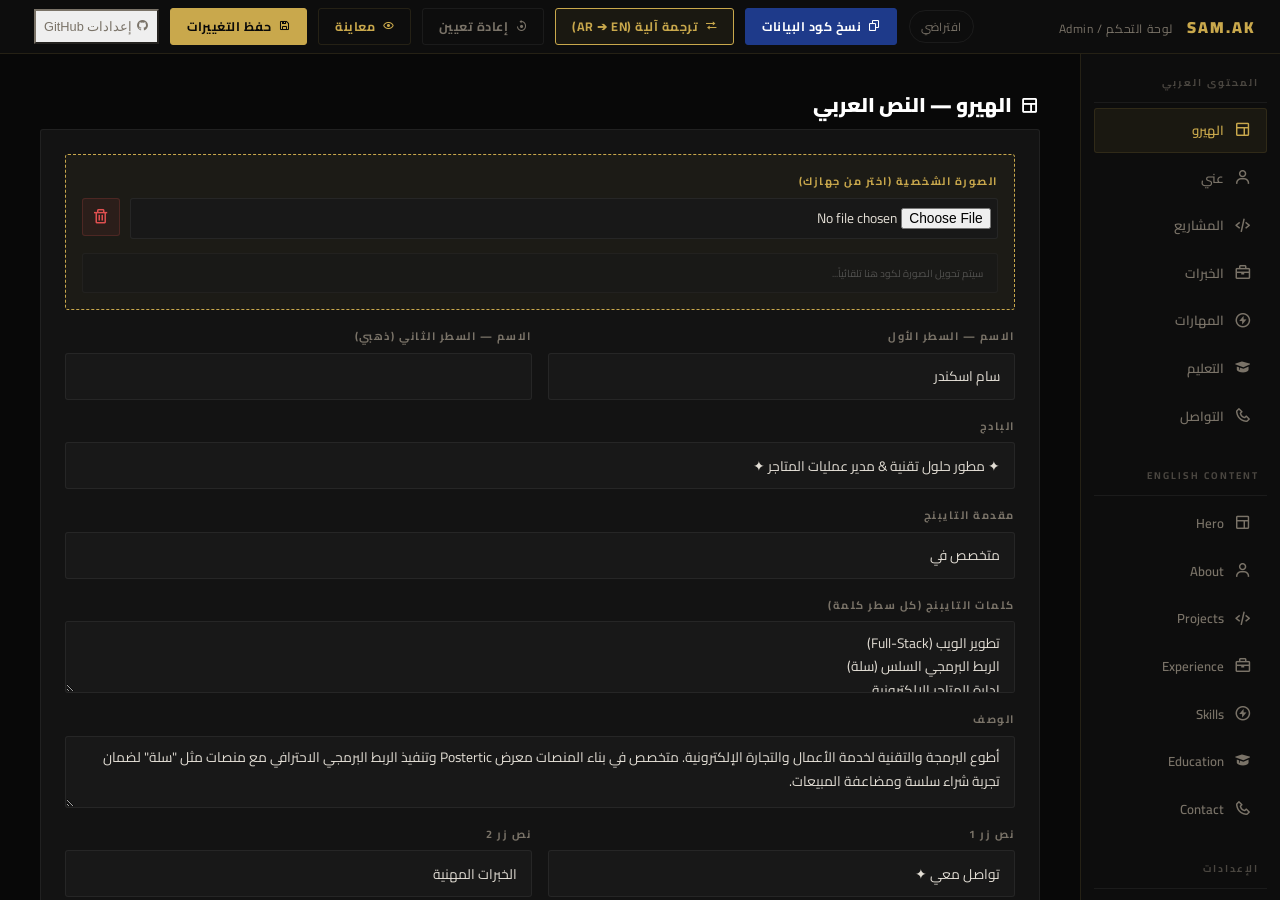
<file: admin.html>
<!DOCTYPE html>
<html lang="ar" dir="rtl">
<head>
<meta charset="UTF-8">
<meta name="viewport" content="width=device-width, initial-scale=1.0">
<title>لوحة تحكم — سيرة سام</title>
<link href="https://fonts.googleapis.com/css2?family=Cairo:wght@400;600;700;900&family=DM+Sans:wght@400;500;600;700&display=swap" rel="stylesheet">
<link href='https://unpkg.com/boxicons@2.1.4/css/boxicons.min.css' rel='stylesheet'>
<link rel="stylesheet" href="admin.css">
<meta http-equiv="Cache-Control" content="no-cache, no-store, must-revalidate">
<meta http-equiv="Pragma" content="no-cache">
<meta http-equiv="Expires" content="0">
</head>
<body>

<div id="topbar">
  <div class="tb-logo">SAM.AK <span>لوحة التحكم / Admin</span></div>
  <div class="tb-actions">
    <span class="save-status" id="save-status">لم يُحفظ بعد</span>
    <button class="tb-btn" id="btn-copy-code" style="background:#1e3a8a; color:#fff; border-color:#1e3a8a;"><i class='bx bx-copy'></i> نسخ كود البيانات</button>    <button class="tb-btn" id="btn-auto-translate" style="background:var(--sur2); color:var(--gold); border-color:var(--gold);"><i class='bx bx-transfer'></i> ترجمة آلية (AR ➔ EN)</button>
    <button class="tb-btn tb-reset" id="btn-reset"><i class='bx bx-reset'></i> إعادة تعيين</button>
    <button class="tb-btn tb-preview" id="btn-preview" onclick="window.open('index.html','_blank')"><i class='bx bx-show'></i> معاينة</button>
    <button class="tb-btn tb-save" id="btn-save"><i class='bx bx-save'></i> حفظ التغييرات</button>
  </div>
</div>

<div id="workspace">

<aside id="sidebar">
  <div class="sb-section">
    <div class="sb-section-label">المحتوى العربي</div>
    <div class="sb-item active" data-panel="ar-hero"><i class='bx bx-layout sb-icon'></i><span>الهيرو</span></div>
    <div class="sb-item" data-panel="ar-about"><i class='bx bx-user sb-icon'></i><span>عني</span></div>
    <div class="sb-item" data-panel="ar-projects"><i class='bx bx-code-alt sb-icon'></i><span>المشاريع</span></div>
    <div class="sb-item" data-panel="ar-exp"><i class='bx bx-briefcase sb-icon'></i><span>الخبرات</span></div>
    <div class="sb-item" data-panel="ar-skills"><i class='bx bx-bolt-circle sb-icon'></i><span>المهارات</span></div>
    <div class="sb-item" data-panel="ar-edu"><i class='bx bxs-graduation sb-icon'></i><span>التعليم</span></div>
    <div class="sb-item" data-panel="ar-contact"><i class='bx bx-phone sb-icon'></i><span>التواصل</span></div>
  </div>
  <div class="sb-section">
    <div class="sb-section-label">English Content</div>
    <div class="sb-item" data-panel="en-hero"><i class='bx bx-layout sb-icon'></i><span>Hero</span></div>
    <div class="sb-item" data-panel="en-about"><i class='bx bx-user sb-icon'></i><span>About</span></div>
    <div class="sb-item" data-panel="en-projects"><i class='bx bx-code-alt sb-icon'></i><span>Projects</span></div>
    <div class="sb-item" data-panel="en-exp"><i class='bx bx-briefcase sb-icon'></i><span>Experience</span></div>
    <div class="sb-item" data-panel="en-skills"><i class='bx bx-bolt-circle sb-icon'></i><span>Skills</span></div>
    <div class="sb-item" data-panel="en-edu"><i class='bx bxs-graduation sb-icon'></i><span>Education</span></div>
    <div class="sb-item" data-panel="en-contact"><i class='bx bx-phone sb-icon'></i><span>Contact</span></div>
  </div>
  <div class="sb-section">
    <div class="sb-section-label">الإعدادات</div>
    <div class="sb-item" data-panel="colors"><i class='bx bx-palette sb-icon'></i><span>الألوان</span></div>
    <div class="sb-item" data-panel="sections"><i class='bx bx-layer sb-icon'></i><span>الأقسام</span></div>
  </div>
</aside>

<main id="main">

  <div class="panel active" id="panel-ar-hero">
    <div class="panel-title"><i class='bx bx-layout'></i> الهيرو — النص العربي</div>
    <div class="card">
      <div class="f-grid">
        <div class="f-group" style="background:rgba(201,168,76,.05); padding:1rem; border:1px dashed var(--gold); border-radius:var(--r);">
          <label class="f-label" style="color:var(--gold)">الصورة الشخصية (اختر من جهازك)</label>
          <div style="display:flex; gap:10px; margin-bottom:0.5rem;">
            <input type="file" id="ar-profile-file" accept="image/*" class="f-input" style="padding:0.4rem; flex:1;">
            <button class="del-btn" id="btn-del-ar-pic" title="حذف الصورة" style="width:38px; height:38px; position:relative;"><i class='bx bx-trash'></i></button>
          </div>
          <input type="text" class="f-input" id="ar-profile-pic" placeholder="سيتم تحويل الصورة لكود هنا تلقائياً..." readonly style="opacity:0.6; font-size:10px;">
        </div>
        <div class="f-grid f-grid-2">
          <div class="f-group"><label class="f-label">الاسم — السطر الأول</label><input class="f-input" id="ar-name1"></div>
          <div class="f-group"><label class="f-label">الاسم — السطر الثاني (ذهبي)</label><input class="f-input" id="ar-name2"></div>
        </div>
        <div class="f-group"><label class="f-label">البادج</label><input class="f-input" id="ar-badge"></div>
        <div class="f-group"><label class="f-label">مقدمة التايبنج</label><input class="f-input" id="ar-subPrefix"></div>
        <div class="f-group"><label class="f-label">كلمات التايبنج (كل سطر كلمة)</label><textarea class="f-textarea" id="ar-typing"></textarea></div>
        <div class="f-group"><label class="f-label">الوصف</label><textarea class="f-textarea" id="ar-desc"></textarea></div>
        <div class="f-grid f-grid-2">
          <div class="f-group"><label class="f-label">نص زر 1</label><input class="f-input" id="ar-cta1"></div>
          <div class="f-group"><label class="f-label">نص زر 2</label><input class="f-input" id="ar-cta2"></div>
        </div>
        <div class="f-group"><label class="f-label">كلمة السحب للأسفل</label><input class="f-input" id="ar-scroll"></div>
        <div class="f-group"><label class="f-label">الفوتر</label><input class="f-input" id="ar-footer"></div>
      </div>
    </div>
  </div>

  <div class="panel" id="panel-ar-about">
    <div class="panel-title"><i class='bx bx-user'></i> عني — النص العربي</div>
    <div class="card">
      <div class="f-grid">
        <div class="f-group"><label class="f-label">عنوان القسم</label><input class="f-input" id="ar-aboutTitle"></div>
        <div class="f-group"><label class="f-label">الفقرة 1</label><textarea class="f-textarea" id="ar-aboutP1"></textarea></div>
        <div class="f-group"><label class="f-label">الفقرة 2</label><textarea class="f-textarea" id="ar-aboutP2"></textarea></div>
      </div>
      <div class="card-title" style="margin-top:1.5rem">الإحصائيات</div>
      <div class="stats-grid" id="ar-stats-grid"></div>
    </div>
  </div>

  <div class="panel" id="panel-ar-projects">
    <div class="panel-title"><i class='bx bx-code-alt'></i> المشاريع — العربي</div>
    <div class="card"><div class="f-group"><label class="f-label">عنوان القسم</label><input class="f-input" id="ar-pjTitle"></div></div>
    <div id="ar-pj-list"></div>
    <button class="add-btn" id="ar-add-pj"><i class='bx bx-plus'></i> إضافة مشروع جديد</button>
  </div>

  <div class="panel" id="panel-ar-exp">
    <div class="panel-title"><i class='bx bx-briefcase'></i> الخبرات — النص العربي</div>
    <div class="card"><div class="f-group"><label class="f-label">عنوان القسم</label><input class="f-input" id="ar-expTitle"></div></div>
    <div id="ar-exp-list"></div>
    <button class="add-btn" id="ar-add-exp"><i class='bx bx-plus'></i> إضافة خبرة جديدة</button>
  </div>

  <div class="panel" id="panel-ar-skills">
    <div class="panel-title"><i class='bx bx-bolt-circle'></i> المهارات — النص العربي</div>
    <div class="card"><div class="f-group"><label class="f-label">عنوان القسم</label><input class="f-input" id="ar-skTitle"></div></div>
    <div id="ar-sk-list"></div>
    <button class="add-btn" id="ar-add-sk"><i class='bx bx-plus'></i> إضافة مهارة</button>
  </div>

  <div class="panel" id="panel-ar-edu">
    <div class="panel-title"><i class='bx bxs-graduation'></i> التعليم — النص العربي</div>
    <div class="card"><div class="f-group"><label class="f-label">عنوان القسم</label><input class="f-input" id="ar-eduTitle"></div></div>
    <div id="ar-edu-list"></div>
    <button class="add-btn" id="ar-add-edu"><i class='bx bx-plus'></i> إضافة تعليم</button>
  </div>

  <div class="panel" id="panel-ar-contact">
    <div class="panel-title"><i class='bx bx-phone'></i> التواصل — العربي</div>
    <div class="card">
      <div class="f-grid">
        <div class="f-group"><label class="f-label">العنوان الرئيسي</label><input class="f-input" id="ar-ctTitle"></div>
        <div class="f-grid f-grid-2">
          <div class="f-group"><label class="f-label">رقم الجوال</label><input class="f-input" id="ar-phone"></div>
          <div class="f-group"><label class="f-label">رابط الاتصال</label><input class="f-input" id="ar-phone-href"></div>
        </div>
        <div class="f-grid f-grid-2">
          <div class="f-group"><label class="f-label">البريد الإلكتروني</label><input class="f-input" id="ar-email"></div>
          <div class="f-group"><label class="f-label">رابط البريد</label><input class="f-input" id="ar-email-href"></div>
        </div>
        <div class="f-group"><label class="f-label">الموقع</label><input class="f-input" id="ar-address"></div>
        <div class="f-group"><label class="f-label">اسم رابط المشاريع (Postertic)</label><input class="f-input" id="ar-project"></div>
      </div>
    </div>
  </div>

  <div class="panel" id="panel-en-hero">
    <div class="panel-title">Hero — English</div>
    <div class="card" style="direction:ltr;font-family:'DM Sans',sans-serif;">
      <div class="f-grid">
        <div class="f-group" style="background:rgba(201,168,76,.05); padding:1rem; border:1px dashed var(--gold); border-radius:var(--r);">
          <label class="f-label" style="color:var(--gold)">Profile Image (Upload)</label>
          <div style="display:flex; gap:10px; margin-bottom:0.5rem;">
            <input type="file" id="en-profile-file" accept="image/*" class="f-input" style="padding:0.4rem; flex:1;">
            <button class="del-btn" id="btn-del-en-pic" title="Delete Image" style="width:38px; height:38px; position:relative;"><i class='bx bx-trash'></i></button>
          </div>
          <input type="text" class="f-input" id="en-profile-pic" placeholder="Image will be encoded here..." readonly style="opacity:0.6; font-size:10px;">
        </div>
        <div class="f-grid f-grid-2">
          <div class="f-group"><label class="f-label">Name Line 1</label><input class="f-input" id="en-name1"></div>
          <div class="f-group"><label class="f-label">Name Line 2</label><input class="f-input" id="en-name2"></div>
        </div>
        <div class="f-group"><label class="f-label">Badge</label><input class="f-input" id="en-badge"></div>
        <div class="f-group"><label class="f-label">Typing Prefix</label><input class="f-input" id="en-subPrefix"></div>
        <div class="f-group"><label class="f-label">Typing Words</label><textarea class="f-textarea" id="en-typing"></textarea></div>
        <div class="f-group"><label class="f-label">Description</label><textarea class="f-textarea" id="en-desc"></textarea></div>
        <div class="f-grid f-grid-2">
          <div class="f-group"><label class="f-label">Button 1</label><input class="f-input" id="en-cta1"></div>
          <div class="f-group"><label class="f-label">Button 2</label><input class="f-input" id="en-cta2"></div>
        </div>
        <div class="f-group"><label class="f-label">Scroll Label</label><input class="f-input" id="en-scroll"></div>
        <div class="f-group"><label class="f-label">Footer</label><input class="f-input" id="en-footer"></div>
      </div>
    </div>
  </div>

  <div class="panel" id="panel-en-about">
    <div class="panel-title">About — English</div>
    <div class="card" style="direction:ltr;font-family:'DM Sans',sans-serif;">
      <div class="f-group"><label class="f-label">Title</label><input class="f-input" id="en-aboutTitle"></div>
      <div class="f-group"><label class="f-label">P1</label><textarea class="f-textarea" id="en-aboutP1"></textarea></div>
      <div class="f-group"><label class="f-label">P2</label><textarea class="f-textarea" id="en-aboutP2"></textarea></div>
      <div class="stats-grid" id="en-stats-grid"></div>
    </div>
  </div>

  <div class="panel" id="panel-en-projects">
    <div class="panel-title">Projects — English</div>
    <div class="card" style="direction:ltr;font-family:'DM Sans',sans-serif;"><div class="f-group"><label class="f-label">Section Title</label><input class="f-input" id="en-pjTitle"></div></div>
    <div id="en-pj-list" style="direction:ltr;font-family:'DM Sans',sans-serif;"></div>
    <button class="add-btn" id="en-add-pj" style="direction:ltr;"><i class='bx bx-plus'></i> Add Project</button>
  </div>

  <div class="panel" id="panel-en-exp">
    <div class="panel-title">Experience — English</div>
    <div class="card" style="direction:ltr;font-family:'DM Sans',sans-serif;"><div class="f-group"><label class="f-label">Section Title</label><input class="f-input" id="en-expTitle"></div></div>
    <div id="en-exp-list" style="direction:ltr;font-family:'DM Sans',sans-serif;"></div>
    <button class="add-btn" id="en-add-exp" style="direction:ltr;"><i class='bx bx-plus'></i> Add Experience</button>
  </div>

  <div class="panel" id="panel-en-skills">
    <div class="panel-title">Skills — English</div>
    <div class="card" style="direction:ltr;font-family:'DM Sans',sans-serif;"><div class="f-group"><label class="f-label">Section Title</label><input class="f-input" id="en-skTitle"></div></div>
    <div id="en-sk-list" style="direction:ltr;font-family:'DM Sans',sans-serif;"></div>
    <button class="add-btn" id="en-add-sk" style="direction:ltr;"><i class='bx bx-plus'></i> Add Skill</button>
  </div>

  <div class="panel" id="panel-en-edu">
    <div class="panel-title">Education — English</div>
    <div class="card" style="direction:ltr;font-family:'DM Sans',sans-serif;"><div class="f-group"><label class="f-label">Section Title</label><input class="f-input" id="en-eduTitle"></div></div>
    <div id="en-edu-list" style="direction:ltr;font-family:'DM Sans',sans-serif;"></div>
    <button class="add-btn" id="en-add-edu" style="direction:ltr;"><i class='bx bx-plus'></i> Add Education</button>
  </div>

  <div class="panel" id="panel-en-contact">
    <div class="panel-title">Contact — English</div>
    <div class="card" style="direction:ltr;font-family:'DM Sans',sans-serif;">
      <div class="f-grid">
        <div class="f-group"><label class="f-label">Section Title</label><input class="f-input" id="en-ctTitle"></div>
        <div class="f-group"><label class="f-label">Phone Label</label><input class="f-input" id="en-phoneLbl"></div>
        <div class="f-group"><label class="f-label">Email Label</label><input class="f-input" id="en-emailLbl"></div>
        <div class="f-group"><label class="f-label">Location Label</label><input class="f-input" id="en-addrLbl"></div>
        <div class="f-group"><label class="f-label">Location Value</label><input class="f-input" id="en-addrVal"></div>
        <div class="f-group"><label class="f-label">Projects Label</label><input class="f-input" id="en-projLbl"></div>
        <div class="f-group"><label class="f-label">Projects Value</label><input class="f-input" id="en-projVal"></div>
      </div>
    </div>
  </div>

  <div class="panel" id="panel-colors">
    <div class="panel-title"><i class='bx bx-palette'></i> الألوان والثيم</div>
    <div class="panel-sub">غيّر ألوان الصفحة بالكامل بضغطة زر</div>
    <div class="card">
      <div class="color-section" style="margin-bottom: 1.5rem;">
        <div class="f-label" style="margin-bottom: 0.8rem; display:block;">ثيمات جاهزة / Quick Presets</div>
        <div class="presets-row" style="display:flex; gap:10px; flex-wrap:wrap;">
          <div class="preset" style="background:#C9A84C; width:32px; height:32px; border-radius:50%; cursor:pointer; border:2px solid transparent;" title="Gold Classic" data-p='{"gold":"#C9A84C","goldL":"#E8C97A","goldD":"#7a6129","bg":"#080808","bg2":"#0e0e0e","tx":"#e8e0d0","tx2":"#8a8070"}'></div>
          <div class="preset" style="background:#60a5fa; width:32px; height:32px; border-radius:50%; cursor:pointer; border:2px solid transparent;" title="Blue Steel" data-p='{"gold":"#60a5fa","goldL":"#93c5fd","goldD":"#1e3a8a","bg":"#060b14","bg2":"#0b1221","tx":"#d0e4f7","tx2":"#607080"}'></div>
          <div class="preset" style="background:#a78bfa; width:32px; height:32px; border-radius:50%; cursor:pointer; border:2px solid transparent;" title="Purple Haze" data-p='{"gold":"#a78bfa","goldL":"#c4b5fd","goldD":"#4c1d95","bg":"#08060f","bg2":"#0e0c18","tx":"#e0d8f5","tx2":"#7060a0"}'></div>
          <div class="preset" style="background:#34d399; width:32px; height:32px; border-radius:50%; cursor:pointer; border:2px solid transparent;" title="Emerald" data-p='{"gold":"#34d399","goldL":"#6ee7b7","goldD":"#064e3b","bg":"#060e0b","bg2":"#0b1610","tx":"#d0f0e4","tx2":"#406858"}'></div>
          <div class="preset" style="background:#f87171; width:32px; height:32px; border-radius:50%; cursor:pointer; border:2px solid transparent;" title="Rose Red" data-p='{"gold":"#f87171","goldL":"#fca5a5","goldD":"#7f1d1d","bg":"#0f0808","bg2":"#180c0c","tx":"#f5d0d0","tx2":"#906060"}'></div>
        </div>
      </div>
      <div style="height:1px; background:var(--bdr2); margin:1.5rem 0;"></div>
      <div class="f-label" style="margin-bottom: 1rem; display:block;">تخصيص يدوي / Custom Colors</div>
      <div class="color-grid-ui" id="color-pickers" style="display:grid; grid-template-columns:repeat(2,1fr); gap:1rem;"></div>
    </div>
  </div>

  <div class="panel" id="panel-sections">
    <div class="panel-title"><i class='bx bx-layer'></i> إدارة الأقسام</div>
    <div class="card" id="sections-list">
      <div class="sec-row"><div class="sec-row-info"><div class="sec-row-name">قسم — عني / About</div></div><label class="toggle"><input type="checkbox" data-sec="about" checked><div class="toggle-track"></div></label></div>
      <div class="sec-row"><div class="sec-row-info"><div class="sec-row-name">قسم — المشاريع / Projects</div></div><label class="toggle"><input type="checkbox" data-sec="projects" checked><div class="toggle-track"></div></label></div>
      <div class="sec-row"><div class="sec-row-info"><div class="sec-row-name">قسم — الخبرات / Experience</div></div><label class="toggle"><input type="checkbox" data-sec="experience" checked><div class="toggle-track"></div></label></div>
      <div class="sec-row"><div class="sec-row-info"><div class="sec-row-name">قسم — المهارات / Skills</div></div><label class="toggle"><input type="checkbox" data-sec="skills" checked><div class="toggle-track"></div></label></div>
      <div class="sec-row"><div class="sec-row-info"><div class="sec-row-name">قسم — التعليم / Education</div></div><label class="toggle"><input type="checkbox" data-sec="education" checked><div class="toggle-track"></div></label></div>
      <div class="sec-row"><div class="sec-row-info"><div class="sec-row-name">قسم — اللغات / Languages</div></div><label class="toggle"><input type="checkbox" data-sec="languages" checked><div class="toggle-track"></div></label></div>
      <div class="sec-row"><div class="sec-row-info"><div class="sec-row-name">قسم — التواصل / Contact</div></div><label class="toggle"><input type="checkbox" data-sec="contact" checked><div class="toggle-track"></div></label></div>
    </div>
  </div>

</main>
</div>
<div id="toast"></div>
<script src="defaults.js"></script>
<script src="admin.js"></script>
</body>
</html>
</file>
<file: admin.css>
:root{
  --gold:#C9A84C;--gold-l:#E8C97A;--gold-d:#7a6129;
  --bg:#080808;--bg2:#0d0d0d;--bg3:#131313;--bg4:#181818;
  --sur:rgba(255,255,255,.035);--sur2:rgba(201,168,76,.07);
  --tx:#e2ddd4;--tx2:#7a7368;--tx3:#4a4640;
  --bdr:rgba(201,168,76,.13);--bdr2:rgba(255,255,255,.06);
  --r:3px;--danger:#e05050;--success:#4ade80;
}
*,*::before,*::after{box-sizing:border-box;margin:0;padding:0}
html,body{height:100%;overflow:hidden}
body{background:var(--bg);color:var(--tx);font-family:'Cairo','DM Sans',sans-serif;display:flex;flex-direction:column}

#topbar{
  height:54px;flex-shrink:0;
  display:flex;align-items:center;justify-content:space-between;
  padding:0 1.5rem;
  background:var(--bg2);border-bottom:1px solid var(--bdr);
  z-index:100;
}
.tb-logo{font-weight:900;font-size:1rem;letter-spacing:.12em;color:var(--gold)}
.tb-logo span{color:var(--tx2);font-weight:400;font-size:.75rem;margin-right:.6rem;letter-spacing:.05em}
.tb-actions{display:flex;align-items:center;gap:.7rem}
.tb-btn{
  display:inline-flex;align-items:center;gap:.4rem;
  padding:.4rem 1rem;border-radius:var(--r);font-size:.78rem;font-weight:700;
  cursor:pointer;border:1px solid var(--bdr);font-family:inherit;
  transition:all .2s;letter-spacing:.04em;
}
.tb-save{background:var(--gold);color:#080808;border-color:var(--gold)}
.tb-save:hover{background:var(--gold-l)}
.tb-preview{background:transparent;color:var(--gold);border-color:var(--bdr)}
.tb-preview:hover{border-color:var(--gold);background:var(--sur2)}
.tb-reset{background:transparent;color:var(--tx2);border-color:var(--bdr2)}
.tb-reset:hover{border-color:var(--danger);color:var(--danger)}
.save-status{font-size:.72rem;color:var(--tx2);letter-spacing:.06em;padding:.3rem .7rem;border-radius:100px;border:1px solid var(--bdr2)}
.save-status.ok{color:var(--success);border-color:rgba(74,222,128,.2)}

#workspace{display:flex;flex:1;overflow:hidden}

#sidebar{
  width:200px;flex-shrink:0;
  background:var(--bg2);border-left:1px solid var(--bdr);
  display:flex;flex-direction:column;overflow-y:auto;
  scrollbar-width:thin;scrollbar-color:var(--bdr) transparent;
}
.sb-section{padding:.8rem .8rem .4rem}
.sb-section-label{font-size:.62rem;font-weight:700;letter-spacing:.2em;text-transform:uppercase;color:var(--tx3);padding:.4rem .5rem .6rem;border-bottom:1px solid var(--bdr2);margin-bottom:.3rem}
.sb-item{
  display:flex;align-items:center;gap:.6rem;
  padding:.6rem .8rem;border-radius:var(--r);
  cursor:pointer;font-size:.82rem;font-weight:600;
  color:var(--tx2);transition:all .2s;margin-bottom:.15rem;
  border:1px solid transparent;user-select:none;
}
.sb-item:hover{color:var(--tx);background:var(--sur)}
.sb-item.active{color:var(--gold);background:var(--sur2);border-color:var(--bdr)}
.sb-icon{font-size:1.1rem;flex-shrink:0;width:20px;text-align:center}

#main{
  flex:1;overflow-y:auto;
  scrollbar-width:thin;scrollbar-color:var(--bdr) transparent;
  padding:2rem 2.5rem;
}

.panel{display:none}
.panel.active{display:block}
.panel-title{font-size:1.25rem;font-weight:900;color:#fff;margin-bottom:.4rem;display:flex;align-items:center;gap:0.5rem;}
.panel-sub{font-size:.8rem;color:var(--tx2);margin-bottom:2rem;line-height:1.6}

.card{background:var(--bg3);border:1px solid var(--bdr2);border-radius:var(--r);padding:1.5rem;margin-bottom:1.2rem}
.card-title{font-size:.78rem;font-weight:700;color:var(--gold);letter-spacing:.18em;text-transform:uppercase;margin-bottom:1.2rem;display:flex;align-items:center;gap:.5rem}
.card-title::before{content:'';width:3px;height:14px;background:var(--gold);border-radius:2px;flex-shrink:0}

.f-grid{display:grid;gap:1rem}
.f-grid-2{grid-template-columns:1fr 1fr}
.f-grid-3{grid-template-columns:1fr 1fr 1fr}
.f-group{display:flex;flex-direction:column;gap:.4rem}
.f-label{font-size:.68rem;font-weight:700;color:var(--tx2);letter-spacing:.14em;text-transform:uppercase}
.f-input,.f-textarea,.f-select{
  background:var(--bg4);border:1px solid var(--bdr2);
  color:var(--tx);font-family:'Cairo','DM Sans',sans-serif;font-size:.86rem;
  padding:.6rem .85rem;border-radius:var(--r);outline:none;transition:border-color .2s;width:100%;
}
.f-input:focus,.f-textarea:focus,.f-select:focus{border-color:var(--gold-d)}
.f-textarea{resize:vertical;min-height:72px;line-height:1.7}
.f-select option{background:#1c1c1c}

.typing-help{font-size:.7rem;color:var(--tx3);margin-top:.3rem;line-height:1.5;display:flex;align-items:center;gap:0.3rem;}

.list-item{background:var(--bg4);border:1px solid var(--bdr2);border-radius:var(--r);margin-bottom:.7rem;overflow:hidden}
.list-item-head{
  display:flex;align-items:center;gap:.8rem;padding:.8rem 1rem;
  cursor:pointer;user-select:none;transition:background .2s;
}
.list-item-head:hover{background:var(--sur)}
.list-item-title{flex:1;font-size:.86rem;font-weight:600;color:var(--tx)}
.list-item-arrow{color:var(--tx3);font-size:1.2rem;transition:transform .25s;flex-shrink:0}
.list-item.open .list-item-arrow{transform:rotate(180deg)}
.list-item.open .list-item-body{display:block}
.list-item-body{display:none;padding:1rem;border-top:1px solid var(--bdr2)}
.del-btn{
  width:28px;height:28px;border-radius:var(--r);flex-shrink:0;
  background:rgba(224,80,80,.08);border:1px solid rgba(224,80,80,.18);
  color:var(--danger);cursor:pointer;display:flex;align-items:center;justify-content:center;
  font-size:1.1rem;transition:all .2s;
}
.del-btn:hover{background:rgba(224,80,80,.18)}
.add-btn{
  width:100%;padding:.65rem; display:flex;align-items:center;justify-content:center;gap:0.4rem;
  background:transparent;border:1px dashed var(--gold-d);
  color:var(--gold);font-family:inherit;font-size:.8rem;font-weight:700;
  cursor:pointer;border-radius:var(--r);transition:all .2s;letter-spacing:.05em;
}
.add-btn:hover{background:var(--sur2);border-color:var(--gold)}

.point-row{display:flex;gap:.4rem;align-items:center;margin-bottom:.4rem}
.point-row .f-input{flex:1}

.stats-grid{display:grid;grid-template-columns:repeat(4,1fr);gap:.7rem}

.color-section{margin-bottom:1.8rem}
.color-section-title{font-size:.72rem;font-weight:700;color:var(--tx2);letter-spacing:.18em;text-transform:uppercase;margin-bottom:.8rem;padding-bottom:.5rem;border-bottom:1px solid var(--bdr2)}
.color-grid-ui{display:grid;grid-template-columns:repeat(3,1fr);gap:1rem}
.color-row{display:flex;align-items:center;gap:.5rem;margin-top:.4rem}
.c-swatch{width:32px;height:32px;border-radius:var(--r);border:1px solid var(--bdr);cursor:pointer;flex-shrink:0;transition:transform .2s}
.c-swatch:hover{transform:scale(1.1)}
input[type="color"]{position:absolute;opacity:0;width:0;height:0;pointer-events:none}
.c-hex{flex:1;background:var(--bg4);border:1px solid var(--bdr2);color:var(--tx);font-size:.75rem;padding:.35rem .5rem;font-family:monospace;border-radius:var(--r);outline:none}
.c-hex:focus{border-color:var(--gold-d)}

.presets-row{display:flex;gap:.6rem;flex-wrap:wrap;margin-top:.6rem}
.preset{width:26px;height:26px;border-radius:50%;cursor:pointer;border:2px solid transparent;transition:all .2s;flex-shrink:0}
.preset:hover{transform:scale(1.2);border-color:rgba(255,255,255,.3)}
.preset-label{font-size:.7rem;color:var(--tx3);letter-spacing:.12em;text-transform:uppercase;width:100%}

.sec-row{display:flex;align-items:center;justify-content:space-between;padding:.9rem 0;border-bottom:1px solid var(--bdr2)}
.sec-row:last-child{border-bottom:none}
.sec-row-name{font-size:.9rem;font-weight:600;color:var(--tx)}
.sec-row-desc{font-size:.72rem;color:var(--tx2);margin-top:.15rem}
.toggle{position:relative;width:42px;height:23px;flex-shrink:0}
.toggle input{opacity:0;width:0;height:0;position:absolute}
.toggle-track{position:absolute;inset:0;background:var(--bg4);border:1px solid var(--bdr2);border-radius:23px;cursor:pointer;transition:.3s}
.toggle-track::before{content:'';position:absolute;width:15px;height:15px;left:3px;top:50%;transform:translateY(-50%);background:var(--tx3);border-radius:50%;transition:.3s}
.toggle input:checked+.toggle-track{background:var(--sur2);border-color:var(--gold-d)}
.toggle input:checked+.toggle-track::before{left:22px;background:var(--gold)}

#toast{
  position:fixed;bottom:1.5rem;right:1.5rem;z-index:9999;
  background:var(--bg3);border:1px solid var(--gold);
  color:var(--tx);padding:.75rem 1.3rem;border-radius:var(--r);
  font-size:.83rem;font-weight:600;
  transform:translateY(80px);opacity:0;
  transition:all .4s cubic-bezier(.16,1,.3,1);
  display:flex;align-items:center;gap:.5rem;
  pointer-events:none;
}
#toast.show{transform:translateY(0);opacity:1}

.adm-div{height:1px;background:var(--bdr2);margin:1.2rem 0}
.note{font-size:.75rem;color:var(--tx3);line-height:1.7;padding:.7rem .9rem;background:var(--sur);border-radius:var(--r);border-right:2px solid var(--gold-d); display:flex; align-items:center; gap:0.5rem;}

::-webkit-scrollbar{width:4px}
::-webkit-scrollbar-track{background:transparent}
::-webkit-scrollbar-thumb{background:var(--bdr2);border-radius:2px}

@media(max-width:900px){
  #sidebar{width:52px}
  .sb-item span{display:none}
  .sb-section-label{display:none}
  #main{padding:1.2rem}
  .f-grid-2,.f-grid-3,.stats-grid,.color-grid-ui{grid-template-columns:1fr}
}
/* =========================================
   📱 إصلاحات شاشات الجوال للوحة التحكم
   ========================================= */
@media (max-width: 768px) {
    /* 1. إصلاح الهيكل الأساسي والقائمة الجانبية */
    body {
        flex-direction: column !important;
        display: flex;
    }
    
    .sidebar {
        width: 100% !important;
        height: auto !important;
        position: sticky !important;
        top: 0;
        display: flex !important;
        flex-direction: row !important;
        overflow-x: auto !important; /* جعل القائمة قابلة للسحب يميناً ويساراً */
        padding: 10px !important;
        border-left: none !important;
        border-bottom: 1px solid var(--bdr) !important;
        white-space: nowrap !important;
        z-index: 100;
        background: var(--bg2);
    }
    
    .sb-item {
        display: inline-flex !important;
        margin-bottom: 0 !important;
        margin-left: 10px !important;
        flex-shrink: 0 !important;
    }

    /* 2. جعل المحتوى الأساسي يأخذ العرض كاملاً */
    .main, #main {
        width: 100% !important;
        margin: 0 !important;
        padding: 1rem !important;
    }

    /* 3. إصلاح الحقول المزدوجة لتصبح تحت بعضها */
    .f-grid, .f-grid-2 {
        grid-template-columns: 1fr !important;
        gap: 1rem !important;
    }

    /* 4. ترتيب العناوين داخل المشاريع والخبرات */
    .list-item-head {
        flex-wrap: wrap !important;
        gap: 10px !important;
        padding: 1rem !important;
    }
    
    .list-item-title {
        width: 100% !important;
        font-size: 1rem !important;
        margin-bottom: 0.5rem;
    }

    /* 5. توسيع الأزرار لتسهيل الضغط عليها */
    .btn {
        width: 100% !important;
        justify-content: center !important;
        margin-bottom: 0.5rem !important;
    }

    /* 6. إصلاح واجهة إعدادات جيت هاب */
    .gh-settings-panel {
        padding: 1rem !important;
    }
    
    #gh-setup-form > div {
        grid-template-columns: 1fr !important;
    }

    /* 7. تصغير العناصر غير الضرورية */
    .f-group label {
        font-size: 0.8rem !important;
    }
}
</file>
